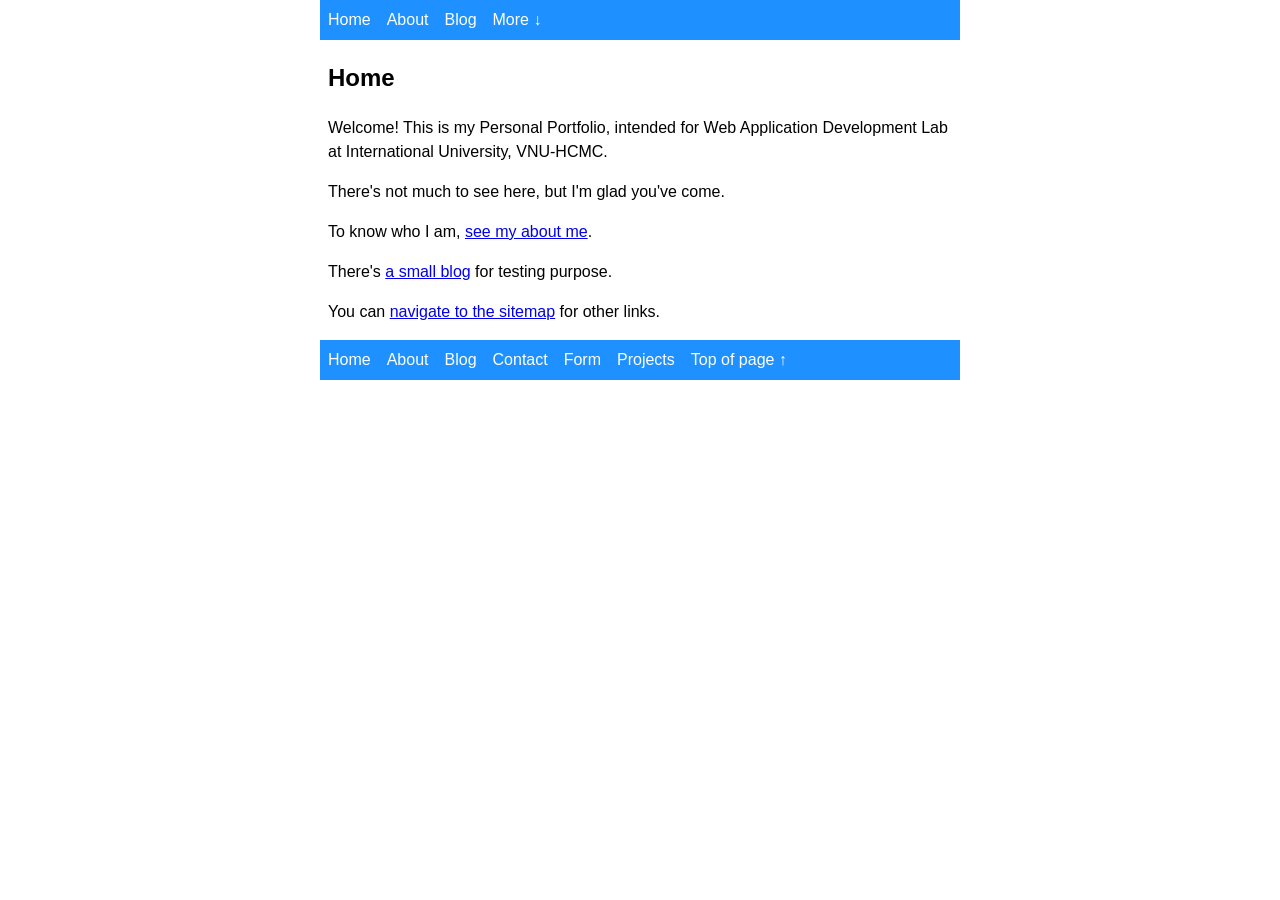
<file: index.html>
<!DOCTYPE html>
<html lang="en" id="top">
<head>
    <meta charset="UTF-8">
    <meta name="viewport" content="width=device-width, initial-scale=1.0">
    <link rel="stylesheet" href="./assets/css/style.css">
    <link rel="icon" href="./assets/favicon.png">
    <title>Home</title>
</head>
<body>
    <header>
        <nav>
            <ul>
                <li><a href="./index.html">Home</a></li>
                <li><a href="./about.html">About</a></li>
                <li><a href="./blog.html">Blog</a></li>
                <li><a href="#sitemap">More &downarrow;</a></li>
            </ul>
        </nav>
    </header>

    <main>
        <article>
            <h1>Home</h1>
    
            <p>Welcome! This is my Personal Portfolio, intended for Web Application Development Lab at International University, VNU-HCMC.</p>
            <p>There's not much to see here, but I'm glad you've come.</p>
    
            <p>To know who I am, <a href="./about.html">see my about me</a>.</p>
            <p>There's <a href="./blog.html">a small blog</a> for testing purpose.</p>
            <p>You can <a href="#sitemap">navigate to the sitemap</a> for other links.</p>
        </article>
    </main>

    <footer>
        <ul id="sitemap">
            <li><a href="./index.html">Home</a></li>
            <li><a href="./about.html">About</a></li>
            <li><a href="./blog.html">Blog</a></li>
            <li><a href="./contact.html">Contact</a></li>
            <li><a href="./form.html">Form</a></li>
            <li><a href="./projects.html">Projects</a></li>
            <li><a href="#top">Top of page &uparrow;</a></li>
        </ul>
    </footer>
</body>
</html>
</file>
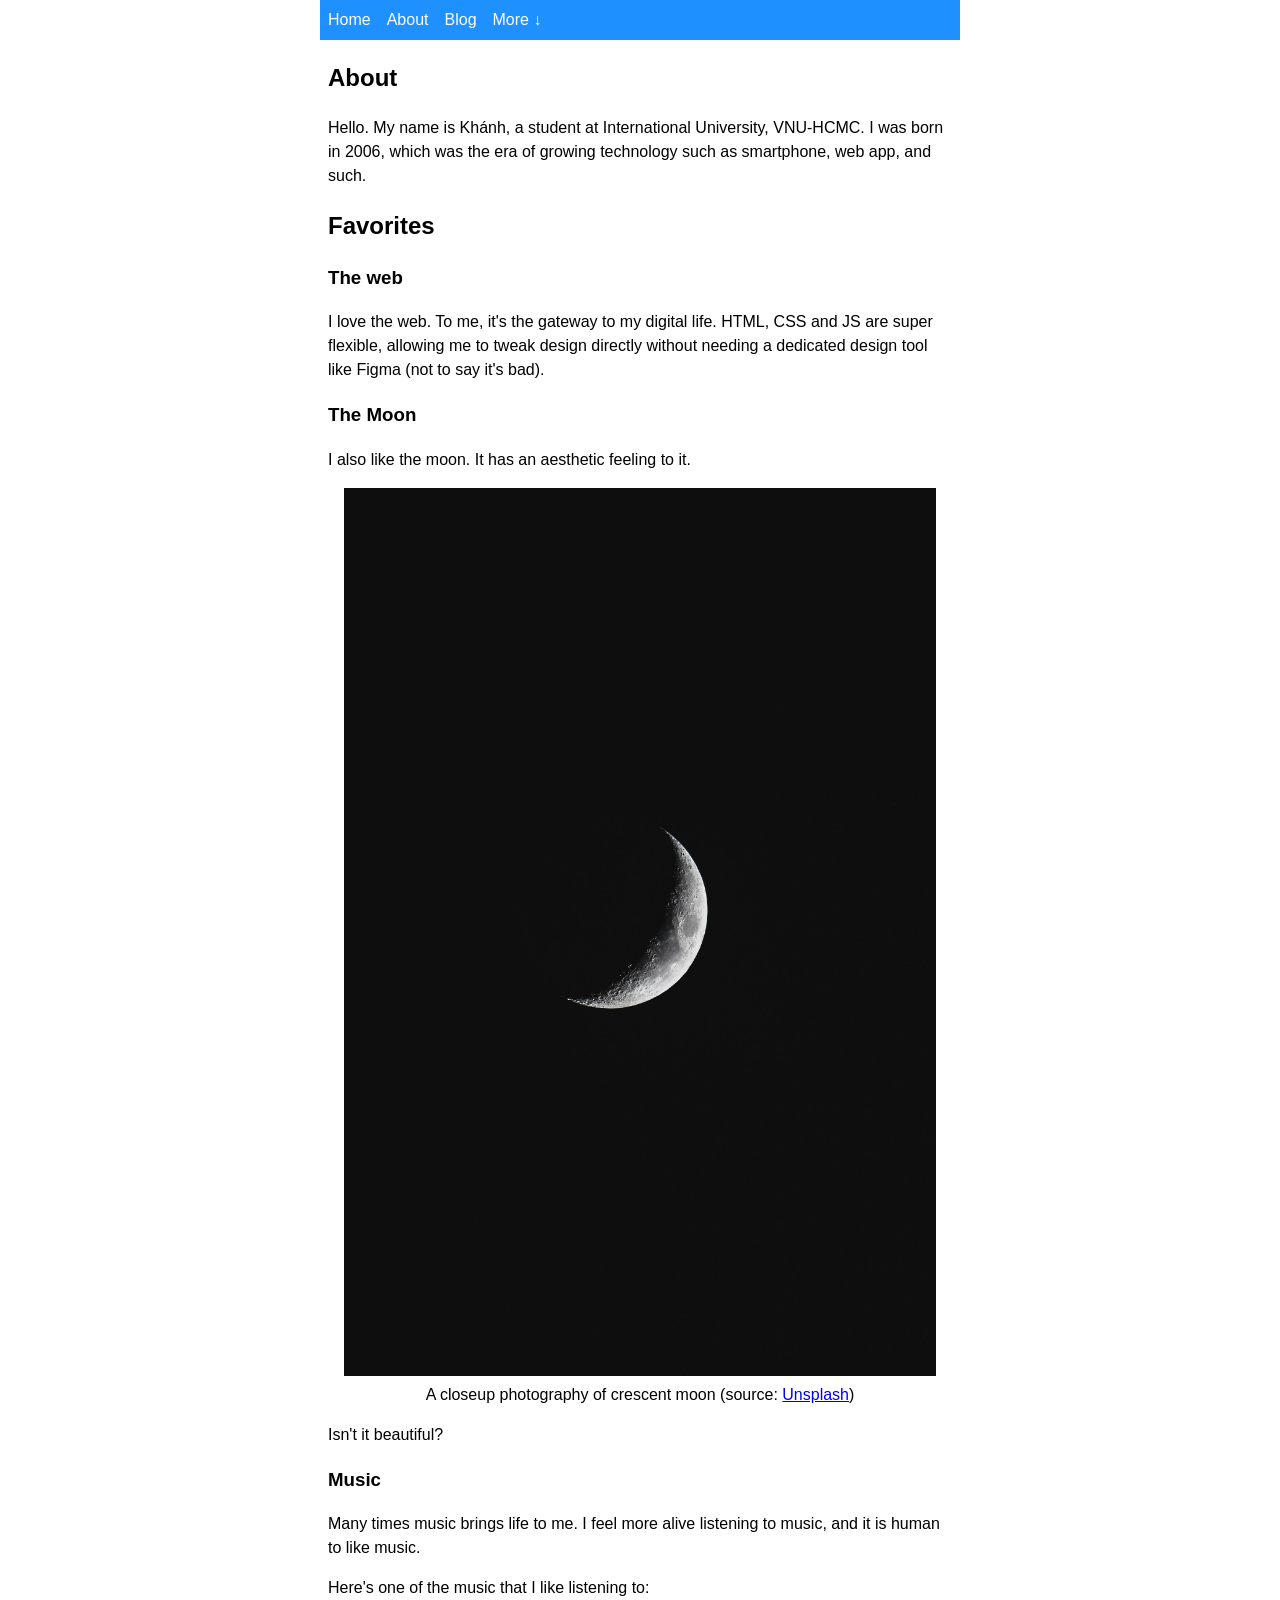
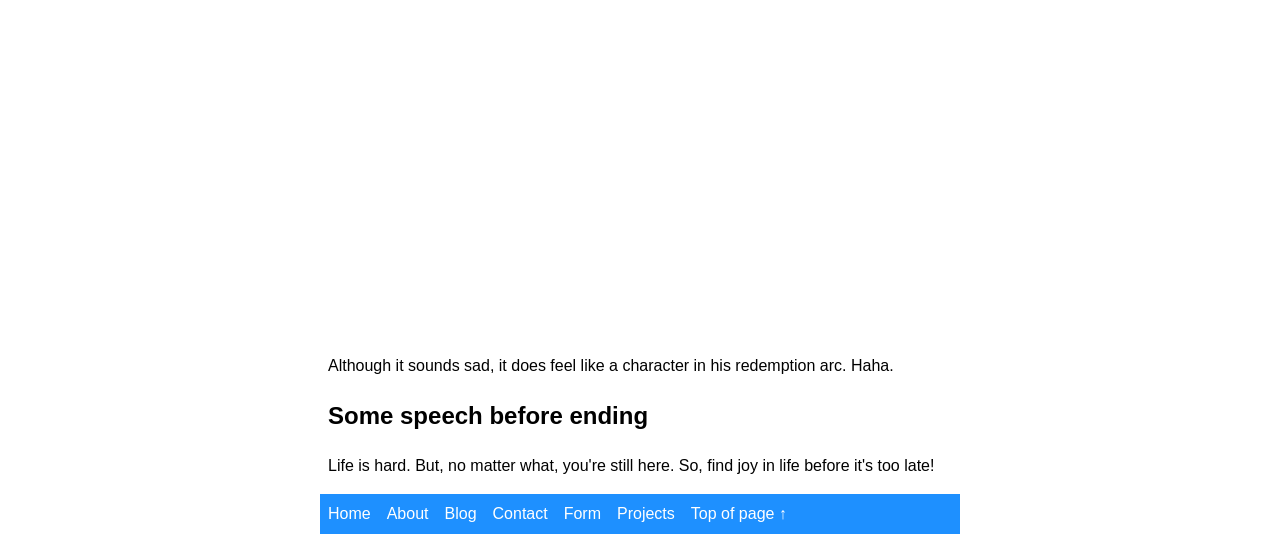
<file: about.html>
<!DOCTYPE html>
<html lang="en" id="top">
<head>
    <meta charset="UTF-8">
    <meta name="viewport" content="width=device-width, initial-scale=1.0">
    <link rel="stylesheet" href="./assets/css/style.css">
    <link rel="icon" href="./assets/favicon.png">
    <title>Home</title>
</head>
<body>
    <header>
        <nav>
            <ul>
                <li><a href="./index.html">Home</a></li>
                <li><a href="./about.html">About</a></li>
                <li><a href="./blog.html">Blog</a></li>
                <li><a href="#sitemap">More &downarrow;</a></li>
            </ul>
        </nav>
    </header>

    <main>
        <article>
            <h1>About</h1>
            <p>Hello. My name is Khánh, a student at International University, VNU-HCMC. I was born in 2006, which was the era of growing technology such as smartphone, web app, and such.</p>
            
            <h2>Favorites</h2>
            <h3>The web</h3>
            <p>I love the web. To me, it's the gateway to my digital life. HTML, CSS and JS are super flexible, allowing me to tweak design directly without needing a dedicated design tool like Figma (not to say it's bad).</p>

            <h3>The Moon</h3>
            <p>I also like the moon. It has an aesthetic feeling to it.</p>
            <figure>
                <img src="./assets/img/moon.jpg" alt="A closeup photography of crescent moon">
                <figcaption>
                    A closeup photography of crescent moon (source: <a href="https://unsplash.com/photos/closeup-photography-of-crescent-moon-TRXSkmJb40c">Unsplash</a>)
                </figcaption>
            </figure>

            <p>Isn't it beautiful?</p>

            <h3>Music</h3>
            <p>Many times music brings life to me. I feel more alive listening to music, and it is human to like music.</p>
            <p>Here's one of the music that I like listening to:</p>
            <div class="embed">
                <iframe width="560" height="315" src="https://www.youtube.com/embed/ZmNmI26-1Ms?si=50E-C4Sg41pFfs33" title="YouTube video player" frameborder="0" allow="accelerometer; autoplay; clipboard-write; encrypted-media; gyroscope; picture-in-picture; web-share" referrerpolicy="strict-origin-when-cross-origin" allowfullscreen></iframe>
            </div>
            <p>Although it sounds sad, it does feel like a character in his redemption arc. Haha.</p>

            <h2>Some speech before ending</h2>
            <p>Life is hard. But, no matter what, you're still here. So, find joy in life before it's too late!</p>
        </article>
    </main>

    <footer>
        <ul id="sitemap">
            <li><a href="./index.html">Home</a></li>
            <li><a href="./about.html">About</a></li>
            <li><a href="./blog.html">Blog</a></li>
            <li><a href="./contact.html">Contact</a></li>
            <li><a href="./form.html">Form</a></li>
            <li><a href="./projects.html">Projects</a></li>
            <li><a href="#top">Top of page &uparrow;</a></li>
        </ul>
    </footer>
</body>
</html>
</file>
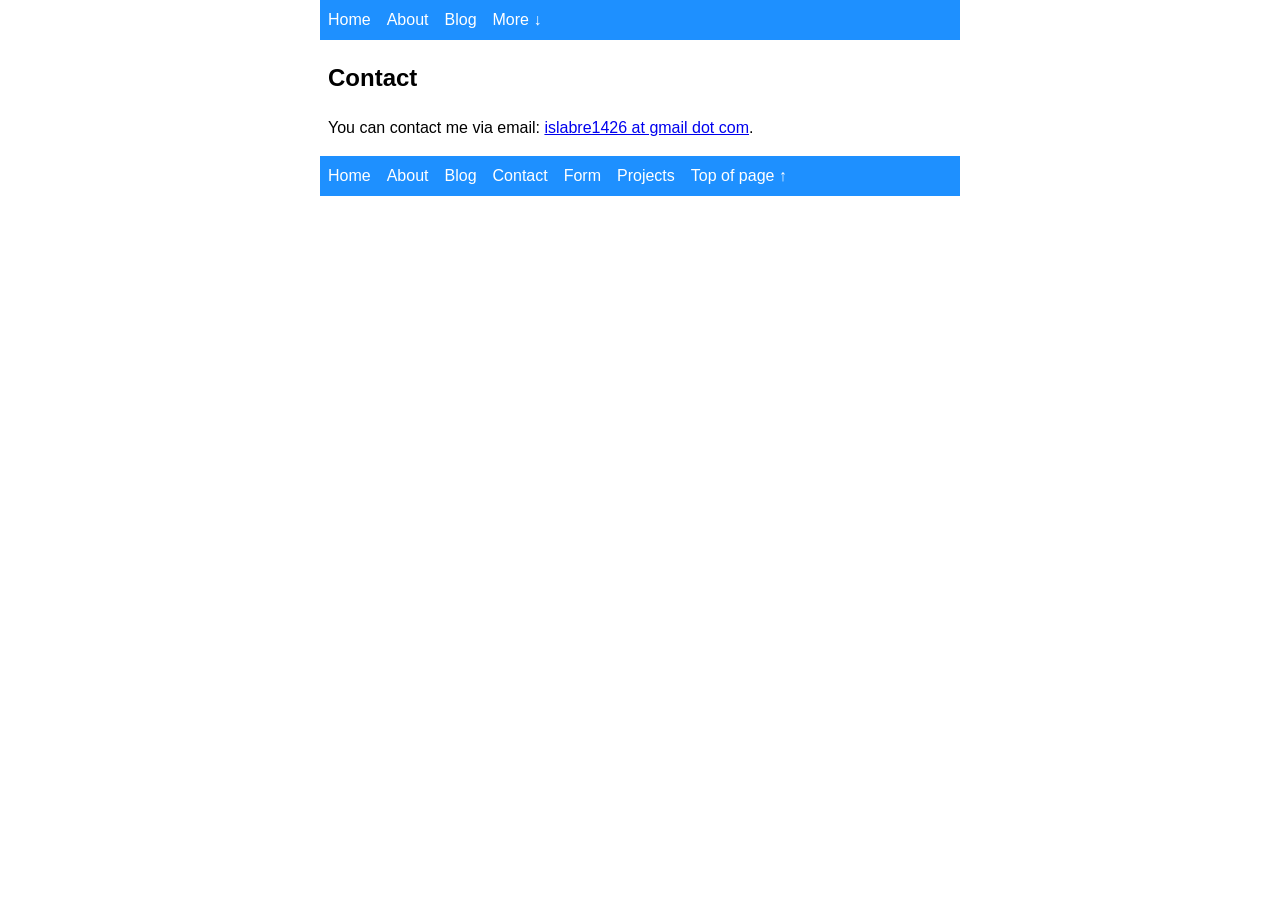
<file: contact.html>
<!DOCTYPE html>
<html lang="en" id="top">
<head>
    <meta charset="UTF-8">
    <meta name="viewport" content="width=device-width, initial-scale=1.0">
    <link rel="stylesheet" href="./assets/css/style.css">
    <link rel="icon" href="./assets/favicon.png">
    <title>Home</title>
</head>
<body>
    <header>
        <nav>
            <ul>
                <li><a href="./index.html">Home</a></li>
                <li><a href="./about.html">About</a></li>
                <li><a href="./blog.html">Blog</a></li>
                <li><a href="#sitemap">More &downarrow;</a></li>
            </ul>
        </nav>
    </header>

    <main>
        <article>
            <h1>Contact</h1>
    
            <p>You can contact me via email: <a href="mailto:islabre1426@gmail.com">islabre1426 at gmail dot com</a>.</p>
        </article>
    </main>

    <footer>
        <ul id="sitemap">
            <li><a href="./index.html">Home</a></li>
            <li><a href="./about.html">About</a></li>
            <li><a href="./blog.html">Blog</a></li>
            <li><a href="./contact.html">Contact</a></li>
            <li><a href="./form.html">Form</a></li>
            <li><a href="./projects.html">Projects</a></li>
            <li><a href="#top">Top of page &uparrow;</a></li>
        </ul>
    </footer>
</body>
</html>
</file>
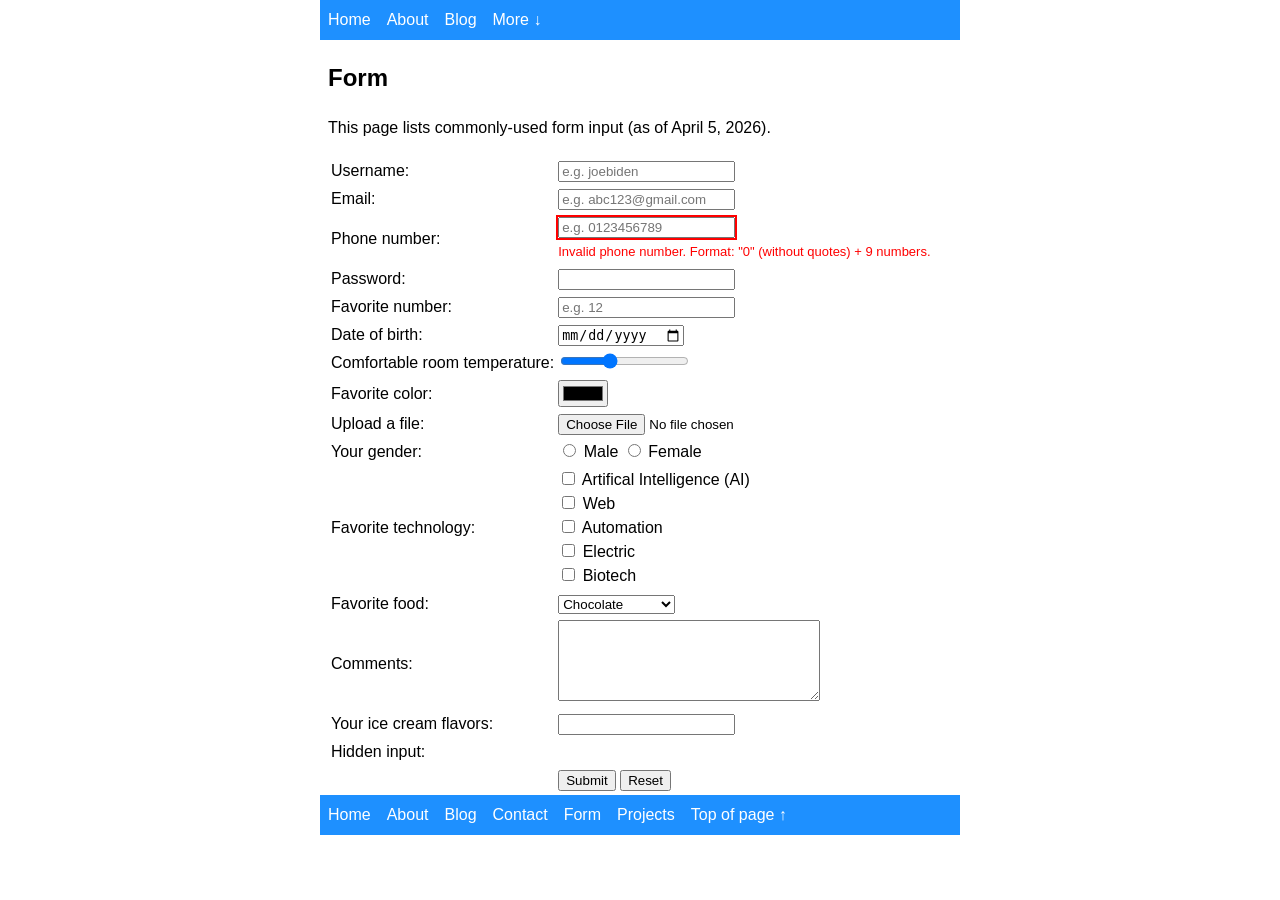
<file: form.html>
<!DOCTYPE html>
<html lang="en" id="top">
<head>
    <meta charset="UTF-8">
    <meta name="viewport" content="width=device-width, initial-scale=1.0">
    <meta name="description" content="Islabre's Personal Portfolio">

    <link rel="stylesheet" href="./assets/css/style.css">
    <link rel="icon" href="./assets/favicon.png">

    <title>Home</title>
</head>
<body>
    <header>
        <nav>
            <ul>
                <li><a href="./index.html">Home</a></li>
                <li><a href="./about.html">About</a></li>
                <li><a href="./blog.html">Blog</a></li>
                <li><a href="#sitemap">More &downarrow;</a></li>
            </ul>
        </nav>
    </header>

    <main>
        <article>
            <h1>Form</h1>
    
            <p>This page lists commonly-used form input (as of April 5, 2026).</p>

            <form>
                <table>
                    <tr>
                        <td>
                            <label for="username">Username:</label>
                        </td>
                        <td>
                            <input type="text" name="username" id="username" placeholder="e.g. joebiden">
                        </td>
                    </tr>

                    <tr>
                        <td>
                            <label for="email">Email:</label>
                        </td>
                        <td>
                            <input type="email" name="email" id="email" placeholder="e.g. abc123@gmail.com">
                        </td>
                    </tr>

                    <tr>
                        <td>
                            <label for="phone-number">Phone number:</label>
                        </td>
                        <td>
                            <input type="tel" name="phone-number" id="phone-number" max="10" placeholder="e.g. 0123456789" pattern="0[0-9]{9}" required>

                            <div class="message"></div>
                        </td>
                    </tr>

                    <tr>
                        <td>
                            <label for="password">Password:</label>
                        </td>
                        <td>
                            <input type="password" name="password" id="password">
                        </td>
                    </tr>

                    <tr>
                        <td>
                            <label for="favorite-number">Favorite number:</label>
                        </td>
                        <td>
                            <input type="number" name="favorite-number" id="favorite-number" placeholder="e.g. 12">
                        </td>
                    </tr>

                    <tr>
                        <td>
                            <label for="date-of-birth">Date of birth:</label>
                        </td>
                        <td>
                            <input type="date" name="date-of-birth" id="date-of-birth">
                        </td>
                    </tr>

                    <tr>
                        <td>
                            <label for="temperature">Comfortable room temperature:</label>
                        </td>
                        <td>
                            <input type="range" name="temperature" id="temperature" min="18" max="37" step="1" value="25">
                        </td>
                    </tr>

                    <tr>
                        <td>
                            <label for="favorite-color">Favorite color:</label>
                        </td>
                        <td>
                            <input type="color" name="favorite-color" id="favorite-color">
                        </td>
                    </tr>

                    <tr>
                        <td>
                            <label for="upload-file">Upload a file:</label>
                        </td>
                        <td>
                            <input type="file" name="upload-file" id="upload-file">
                        </td>
                    </tr>

                    <tr>
                        <td>
                            <label for="gender">Your gender:</label>
                        </td>
                        <td>
                            <input type="radio" name="gender" id="gender-male" value="male">
                            <label for="gender-male">Male</label>

                            <input type="radio" name="gender" id="gender-female" value="female">
                            <label for="gender-female">Female</label>
                        </td>
                    </tr>

                    <tr>
                        <td>
                            <label for="favorite-tech">Favorite technology:</label>
                        </td>
                        <td>
                            <div>
                                <input type="checkbox" name="favorite-tech" id="tech-ai" value="ai">
                                <label for="tech-ai">Artifical Intelligence (AI)</label>
                            </div>

                            <div>
                                <input type="checkbox" name="favorite-tech" id="tech-web" value="web">
                                <label for="tech-web">Web</label>
                            </div>

                            <div>
                                <input type="checkbox" name="favorite-tech" id="tech-automation" value="automation">
                                <label for="tech-automation">Automation</label>
                            </div>

                            <div>
                                <input type="checkbox" name="favorite-tech" id="tech-electric" value="electric">
                                <label for="tech-electric">Electric</label>
                            </div>

                            <div>
                                <input type="checkbox" name="favorite-tech" id="tech-biotech" value="biotech">
                                <label for="tech-biotech">Biotech</label>
                            </div>
                        </td>
                    </tr>

                    <tr>
                        <td>
                            <label for="favorite-food">Favorite food:</label>
                        </td>
                        <td>
                            <select name="favorite-food" id="favorite-food">
                                <optgroup label="Sweet">
                                    <option value="chocolate">Chocolate</option>
                                    <option value="cake">Cake</option>
                                    <option value="pie">Pie</option>
                                </optgroup>
                                <optgroup label="Salad">
                                    <option value="bean-salad">Bean salad</option>
                                    <option value="garden-salad">Garden salad</option>
                                    <option value="ambrosia">Ambrosia</option>
                                </optgroup>
                            </select>
                        </td>
                    </tr>

                    <tr>
                        <td>
                            <label for="comments">Comments:</label>
                        </td>
                        <td>
                            <textarea name="comments" id="comments" cols="30" rows="5"></textarea>
                        </td>
                    </tr>

                    <tr>
                        <td>
                            <label for="ice-cream-choice">Your ice cream flavors:</label>
                        </td>
                        <td>
                            <input type="text" name="ice-cream-choice" id="ice-cream-choice" list="ice-cream-flavors">

                            <datalist id="ice-cream-flavors">
                                <option value="Chocolate"></option>
                                <option value="Coconut"></option>
                                <option value="Mint"></option>
                                <option value="Strawberry"></option>
                                <option value="Vanilla"></option>
                            </datalist>
                        </td>
                    </tr>

                    <tr>
                        <td>
                            <label for="hidden-input">Hidden input:</label>
                        </td>
                        <td>
                            <input type="hidden" name="hidden-input" id="hidden-input">
                        </td>
                    </tr>

                    <tr>
                        <td></td>
                        <td>
                            <input type="submit" value="Submit">
                            <input type="reset" value="Reset">
                        </td>
                    </tr>
                </table>
            </form>
        </article>
    </main>

    <footer>
        <ul id="sitemap">
            <li><a href="./index.html">Home</a></li>
            <li><a href="./about.html">About</a></li>
            <li><a href="./blog.html">Blog</a></li>
            <li><a href="./contact.html">Contact</a></li>
            <li><a href="./form.html">Form</a></li>
            <li><a href="./projects.html">Projects</a></li>
            <li><a href="#top">Top of page &uparrow;</a></li>
        </ul>
    </footer>
</body>
</html>
</file>
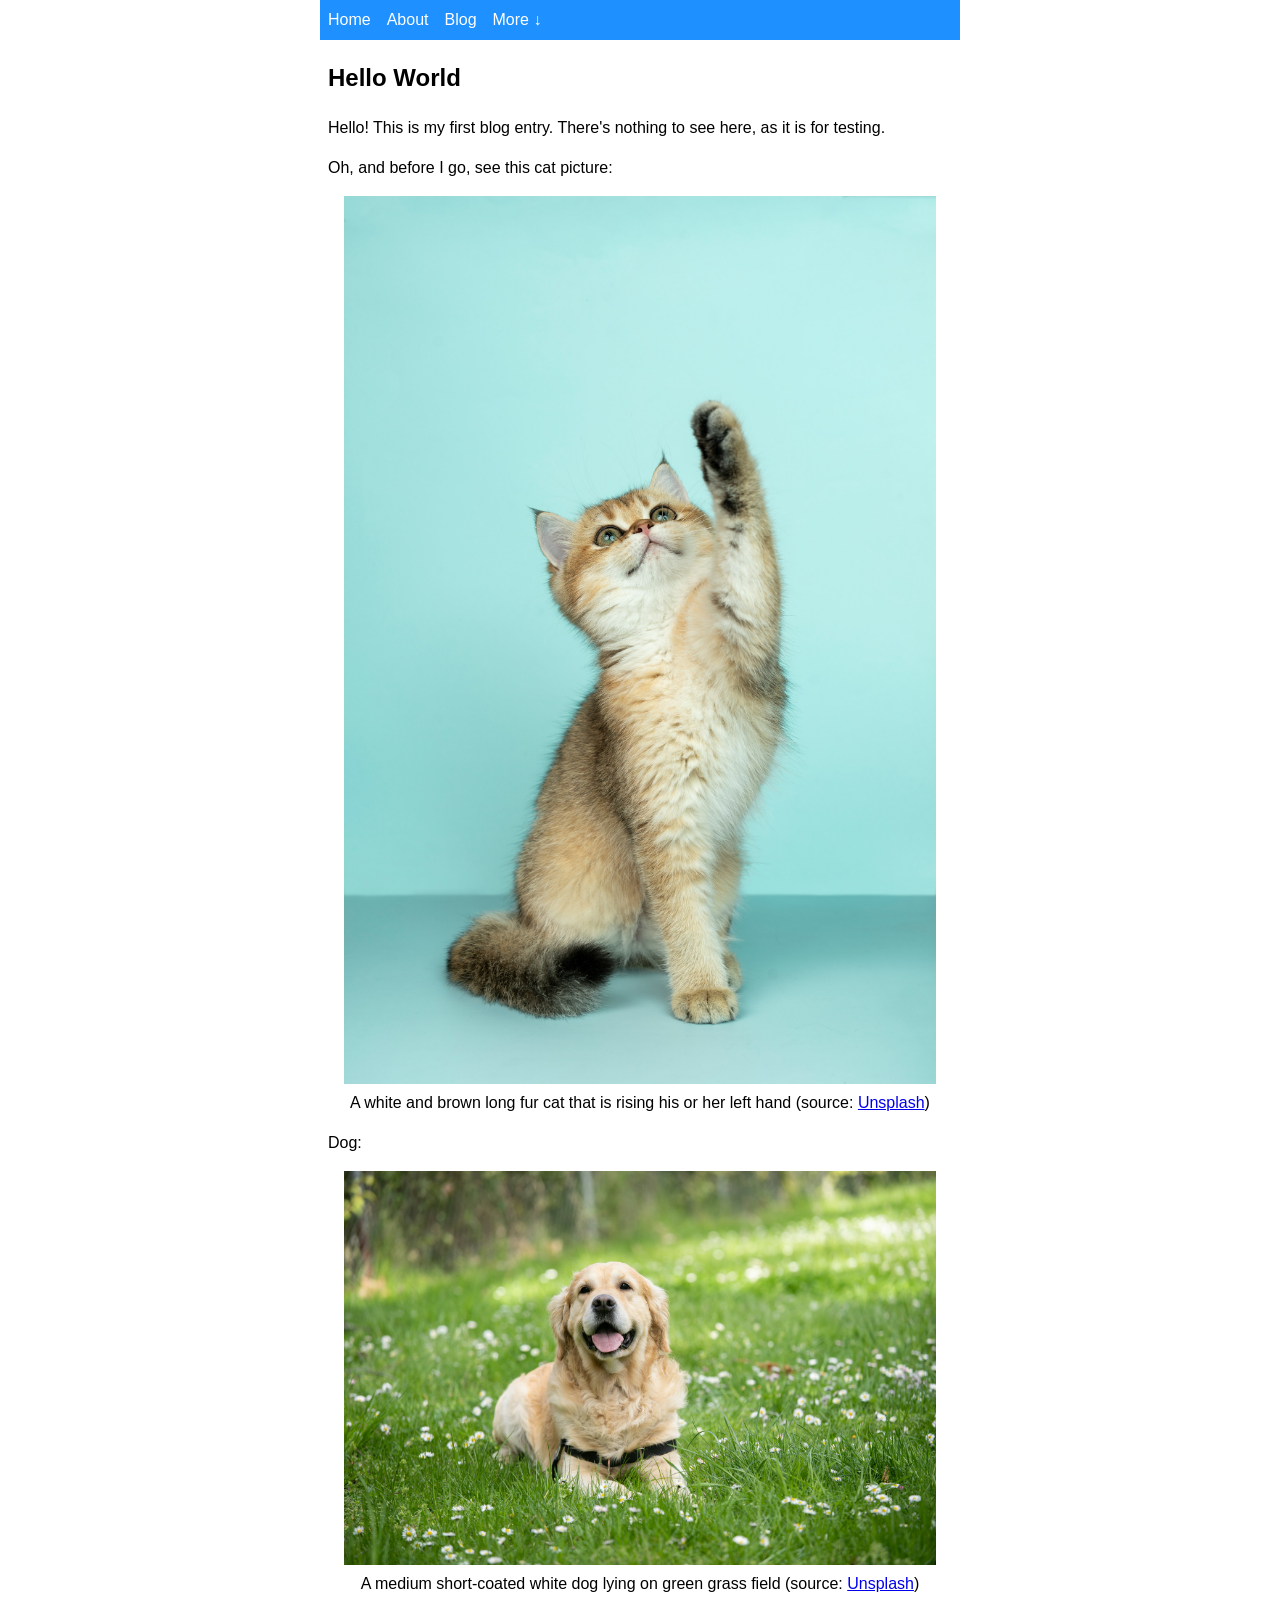
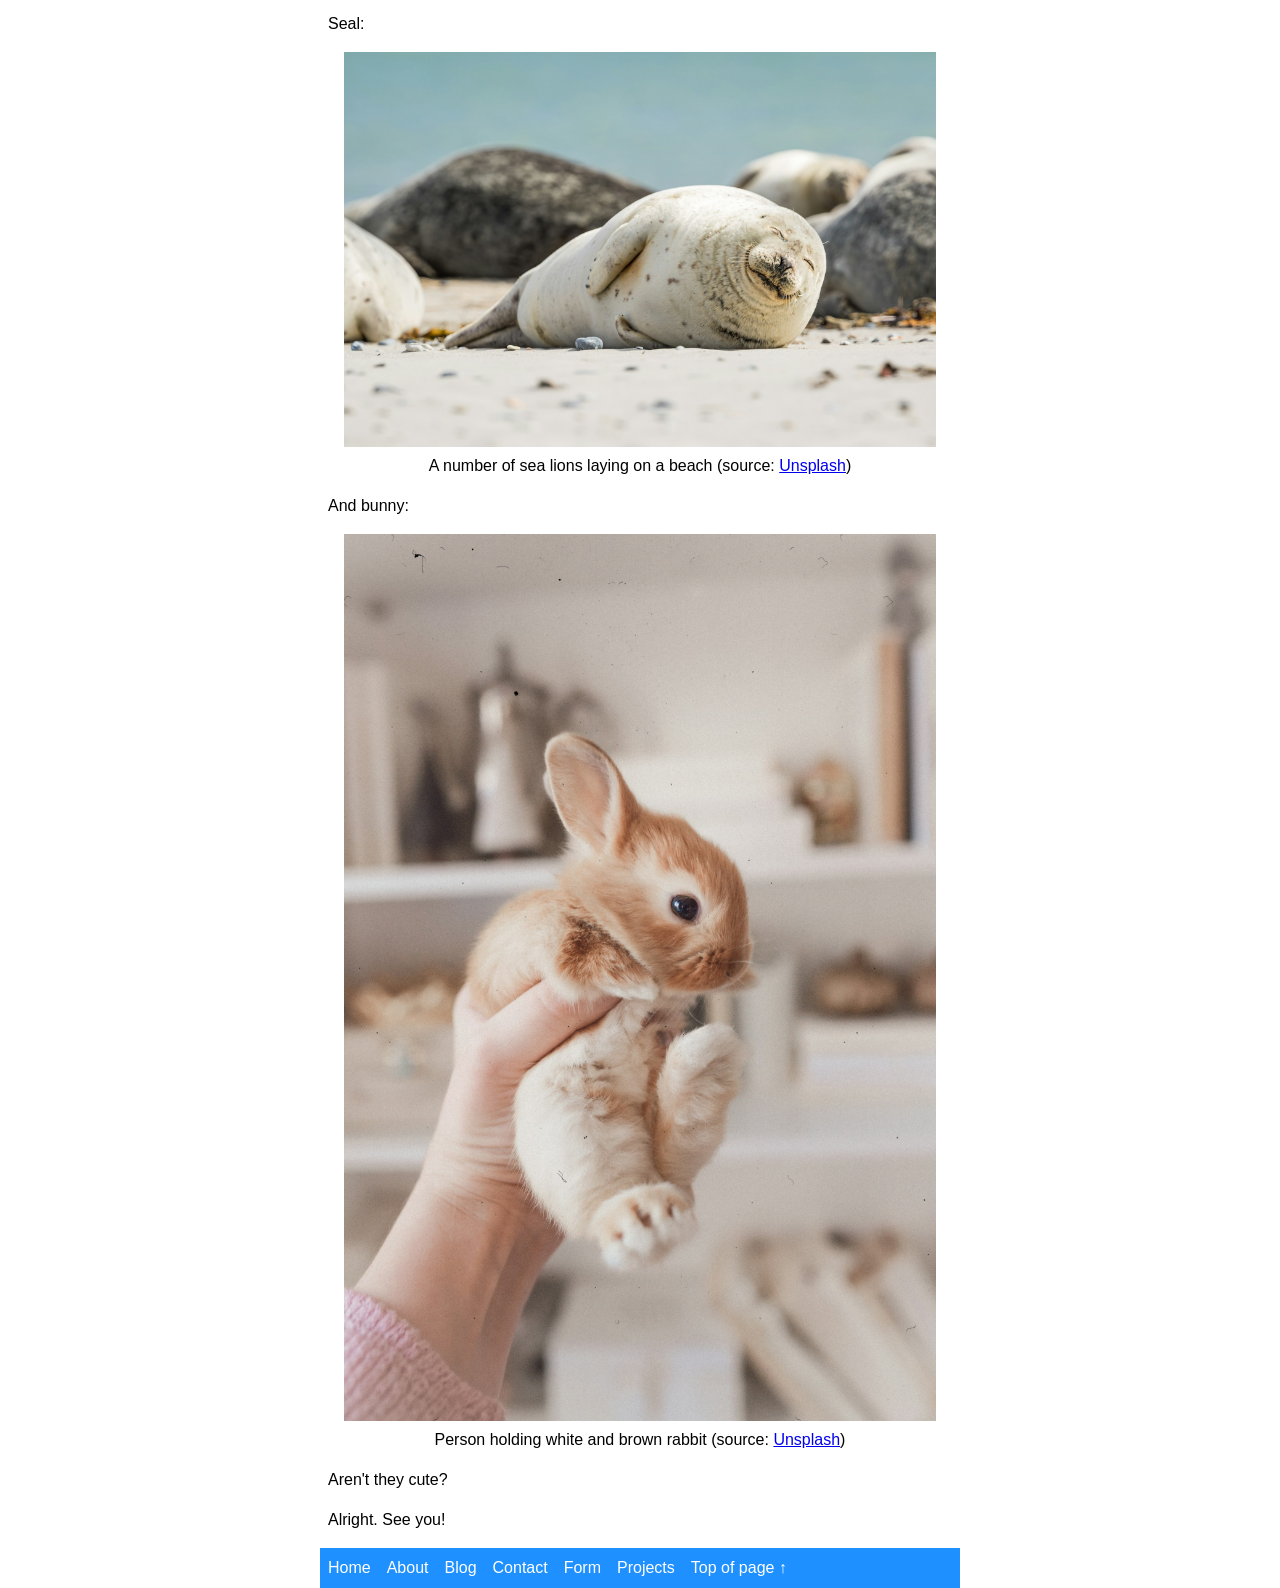
<file: hello-world.html>
<!DOCTYPE html>
<html lang="en" id="top">
<head>
    <meta charset="UTF-8">
    <meta name="viewport" content="width=device-width, initial-scale=1.0">
    <link rel="stylesheet" href="./assets/css/style.css">
    <link rel="icon" href="./assets/favicon.png">
    <title>Home</title>
</head>
<body>
    <header>
        <nav>
            <ul>
                <li><a href="./index.html">Home</a></li>
                <li><a href="./about.html">About</a></li>
                <li><a href="./blog.html">Blog</a></li>
                <li><a href="#sitemap">More &downarrow;</a></li>
            </ul>
        </nav>
    </header>

    <main>
        <article>
            <h1>Hello World</h1>
    
            <p>Hello! This is my first blog entry. There's nothing to see here, as it is for testing.</p>

            <p>Oh, and before I go, see this cat picture:</p>
            <figure>
                <img src="./assets/img/cat-rising-hand.jpg" alt="A white and brown long fur cat that is rising his or her left hand">
                <figcaption>
                    A white and brown long fur cat that is rising his or her left hand (source: <a href="https://unsplash.com/photos/white-and-brown-long-fur-cat-ZCHj_2lJP00">Unsplash</a>)
                </figcaption>
            </figure>

            <p>Dog:</p>
            <figure>
                <img src="./assets/img/dog.jpg" alt="A medium short-coated white dog lying on green grass field">
                <figcaption>
                    A medium short-coated white dog lying on green grass field (source: <a href="https://unsplash.com/photos/medium-short-coated-white-dog-lying-on-green-grass-field-LATYeZyw88c">Unsplash</a>)
                </figcaption>
            </figure>

            <p>Seal:</p>
            <figure>
                <img src="./assets/img/seal.jpg" alt="A number of sea lions laying on a beach">
                <figcaption>
                    A number of sea lions laying on a beach (source: <a href="https://unsplash.com/photos/a-number-of-sea-lions-laying-on-a-beach-uRQlCmfOCRg">Unsplash</a>)
                </figcaption>
            </figure>

            <p>And bunny:</p>
            <figure>
                <img src="./assets/img/bunny.jpg" alt="Person holding white and brown rabbit">
                <figcaption>
                    Person holding white and brown rabbit (source: <a href="https://unsplash.com/photos/person-holding-white-and-brown-rabbit-S0aPskfdJGY">Unsplash</a>)
                </figcaption>
            </figure>

            <p>Aren't they cute?</p>

            <p>Alright. See you!</p>
        </article>
    </main>

    <footer>
        <ul id="sitemap">
            <li><a href="./index.html">Home</a></li>
            <li><a href="./about.html">About</a></li>
            <li><a href="./blog.html">Blog</a></li>
            <li><a href="./contact.html">Contact</a></li>
            <li><a href="./form.html">Form</a></li>
            <li><a href="./projects.html">Projects</a></li>
            <li><a href="#top">Top of page &uparrow;</a></li>
        </ul>
    </footer>
</body>
</html>
</file>
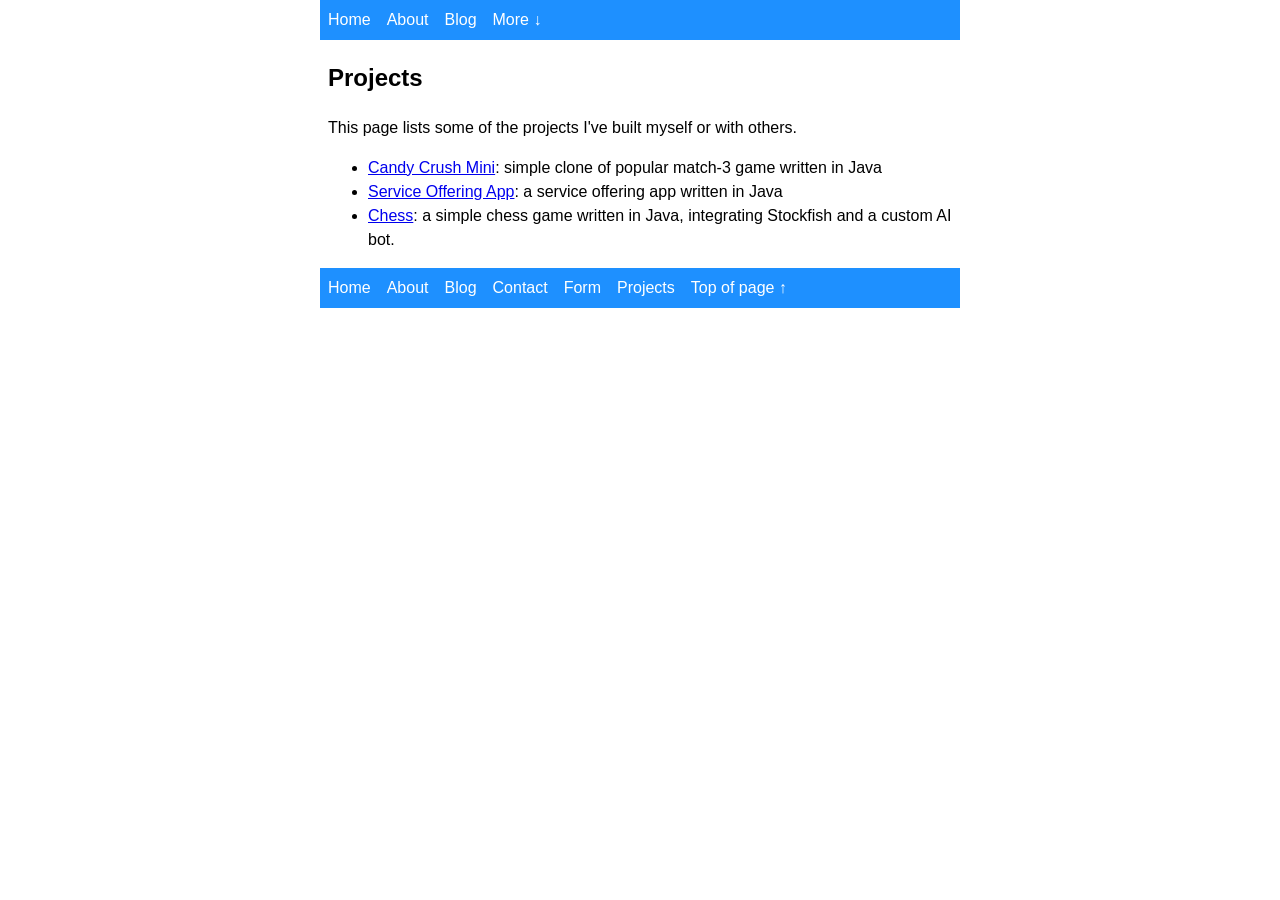
<file: projects.html>
<!DOCTYPE html>
<html lang="en" id="top">
<head>
    <meta charset="UTF-8">
    <meta name="viewport" content="width=device-width, initial-scale=1.0">
    <link rel="stylesheet" href="./assets/css/style.css">
    <link rel="icon" href="./assets/favicon.png">
    <title>Home</title>
</head>
<body>
    <header>
        <nav>
            <ul>
                <li><a href="./index.html">Home</a></li>
                <li><a href="./about.html">About</a></li>
                <li><a href="./blog.html">Blog</a></li>
                <li><a href="#sitemap">More &downarrow;</a></li>
            </ul>
        </nav>
    </header>

    <main>
        <article>
            <h1>Projects</h1>
    
            <p>This page lists some of the projects I've built myself or with others.</p>

            <ul>
                <li>
                    <a href="https://github.com/anhle2008/CandyRushOOPProject">Candy Crush Mini</a>: simple clone of popular match-3 game written in Java
                </li>
                <li>
                    <a href="https://github.com/DungLuong1602/Database-Project">Service Offering App</a>: a service offering app written in Java
                </li>
                <li>
                    <a href="https://github.com/KhanhPham7156/Chess">Chess</a>: a simple chess game written in Java, integrating Stockfish and a custom AI bot.
                </li>
            </ul>
        </article>
    </main>

    <footer>
        <ul id="sitemap">
            <li><a href="./index.html">Home</a></li>
            <li><a href="./about.html">About</a></li>
            <li><a href="./blog.html">Blog</a></li>
            <li><a href="./contact.html">Contact</a></li>
            <li><a href="./form.html">Form</a></li>
            <li><a href="./projects.html">Projects</a></li>
            <li><a href="#top">Top of page &uparrow;</a></li>
        </ul>
    </footer>
</body>
</html>
</file>
<file: assets/css/style.css>
:root {
    --nav-background: dodgerblue;
    --nav-button-hover: deepskyblue;
    --error-color: red;
    --success-color: limegreen;
    --button-link-color: white;
}

body {
    font: 100%/1.5 sans-serif;

    margin: 0 auto;
    max-width: 40em;
}

header, footer {
    background-color: var(--nav-background);
}

header ul, footer ul {
    display: flex;

    margin: 0;
    padding: 0;
}

header li, footer li {
    list-style-type: none;
}

header a, footer a {
    display: block;

    color: var(--button-link-color);
    text-decoration: none;

    padding: 0.5em;
}

header li:hover, footer li:hover {
    background-color: var(--nav-button-hover);
}

main {
    padding: 0 0.5em;
}

figure {
    margin: 1em;
}

figure img {
    max-width: 100%;
}

figcaption, .embed  {
    text-align: center;
}

@media (max-width: 500px) {
    footer ul {
        flex-direction: column;
    }
}

#phone-number:invalid {
    outline: 2px solid var(--error-color);
}

#phone-number:invalid ~ .message::after {
    content: "Invalid phone number. Format: \"0\" (without quotes) + 9 numbers.";
    font-size: small;
    color: var(--error-color);
}

#phone-number:valid {
    outline: 2px solid var(--success-color);
}
</file>
